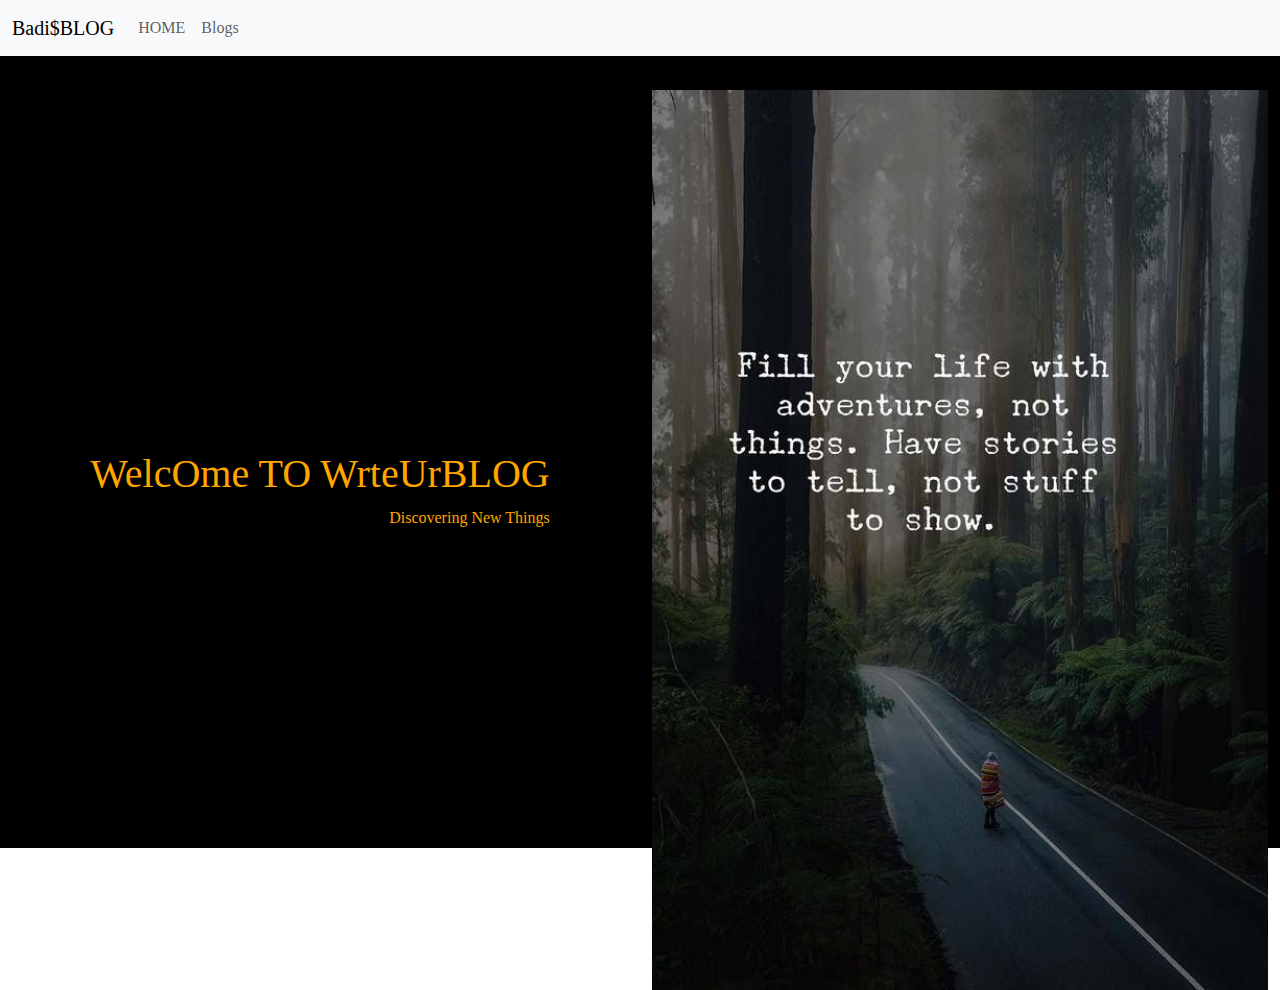
<file: index.html>
<!DOCTYPE html>
<html lang="en">

<head>
    <title>DiscOver</title>
    <meta charset="utf-8">
    <meta name="viewport" content="width=device-width, initial-scale=1">
    <link rel="stylesheet" href="css/grasya.css">
    <link href="https://cdn.jsdelivr.net/npm/bootstrap@5.3.2/dist/css/bootstrap.min.css" rel="stylesheet">
    <script src="https://cdn.jsdelivr.net/npm/bootstrap@5.3.2/dist/js/bootstrap.bundle.min.js"></script>
</head>

<body>

    <div class="offcanvas offcanvas-start" tabindex="-1" id="offcanvasLeft" aria-labelledby="offcanvasLeftLabel">
        <div class="offcanvas-header">
            <h5 class="offcanvas-title" id="offcanvasLeftLabel">Badi$BLOG</h5>
            <button type="button" class="btn-close text-reset" data-bs-dismiss="offcanvas" aria-label="Close"></button>
        </div>
        <div class="offcanvas-body">
            <nav class="navbar navbar-light">
                <div class="container-fluid">
                    <ul class="navbar-nav">
                        <li class="nav-item">
                            <a class="nav-link" href="index.html">HOME</a>
                        </li>
                        <li class="nav-item">
                            <a class="nav-link" href="blogs.html">Blogs</a>
                        </li>
                        
                    </ul>
                </div>
            </nav>
        </div>
    </div>
    <nav class="navbar navbar-expand-md navbar-light bg-light fixed-top">
        <div class="container-fluid">
            <button class="navbar-toggler" type="button" data-bs-toggle="offcanvas" data-bs-target="#offcanvasLeft"
                aria-controls="offcanvasLeft">
                <span class="navbar-toggler-icon"></span>
            </button>
            <ul class="navbar-nav">
                <a class="navbar-brand c-black" href="#">Badi$BLOG</a>
                <li class="nav-item navbar-collapse collapse">
                    <a class="nav-link" href="index.html">HOME</a>
                </li>
                
                <li class="nav-item navbar-collapse collapse">
                    <a class="nav-link" href="blogs.html">Blogs</a>
                </li>
            </ul>
        </div>
    </nav>
        <section class="home">   
    <div class="container-fluid mt-5">
    <div class="row">
        <div class="col">
            <div class="d-flex justify-content-center align-items-center front-text">
                <div class="text">
                       <h1>WelcOme TO WrteUrBLOG</h1>
                       <p>Discovering New Things</p>
            </div>
            </div>
        </div>
        <div class="col">
            <div class="d-flex justify-content-center align-items-center front-text">
            <img src="img/quotes.jpg" class="w-100 img-quote">
        </div>
        </div>
</div>
      </div>
      </div>
</section>
   
        
</body>

</html>
</file>
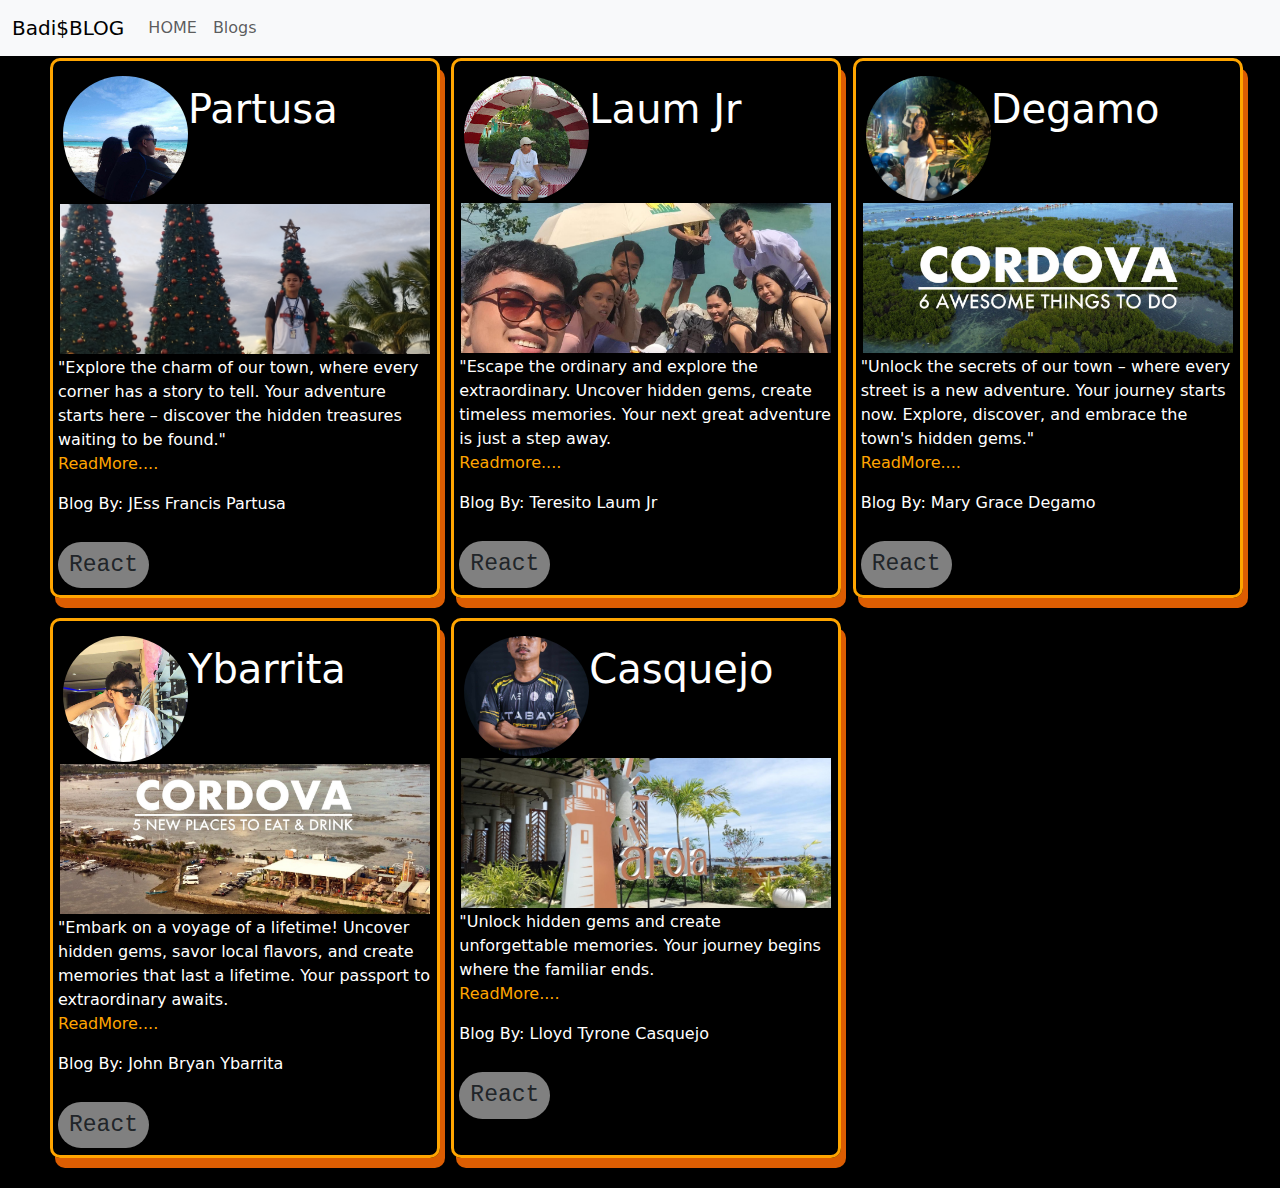
<file: blogs.html>
<!DOCTYPE html>
<html>
<head>
	<meta charset="utf-8">
    <link href="https://cdn.jsdelivr.net/npm/bootstrap@5.3.2/dist/css/bootstrap.min.css" rel="stylesheet">
    <script src="https://cdn.jsdelivr.net/npm/bootstrap@5.3.2/dist/js/bootstrap.bundle.min.js"></script>

	<link rel="stylesheet" type="text/css" href="css/react.css">
	<meta name="viewport" content="width=device-width, initial-scale=1">
	<title>Blog</title>
</head>
<body>


    <div class="offcanvas offcanvas-start" tabindex="-1" id="offcanvasLeft" aria-labelledby="offcanvasLeftLabel">
        <div class="offcanvas-header">
            <h5 class="offcanvas-title" id="offcanvasLeftLabel">Badi$BLOG</h5>
            <button type="button" class="btn-close text-reset" data-bs-dismiss="offcanvas" aria-label="Close"></button>
        </div>
        <div class="offcanvas-body">
            <nav class="navbar navbar-light">
                <div class="container-fluid">
                    <ul class="navbar-nav">
                        <li class="nav-item">
                            <a class="nav-link" href="index.html">HOME</a>
                        </li>
                        <li class="nav-item">
                            <a class="nav-link" href="blogs.html">Blogs</a>
                        </li>
                        
                    </ul>
                </div>
            </nav>
        </div>
    </div>
    <nav class="navbar navbar-expand-md navbar-light bg-light fixed-top">
        <div class="container-fluid">
            <button class="navbar-toggler" type="button" data-bs-toggle="offcanvas" data-bs-target="#offcanvasLeft"
                aria-controls="offcanvasLeft">
                <span class="navbar-toggler-icon"></span>
            </button>
            <ul class="navbar-nav">
                <a class="navbar-brand c-black" href="#">Badi$BLOG</a>
                <li class="nav-item navbar-collapse collapse">
                    <a class="nav-link" href="index.html">HOME</a>
                </li>
                
                <li class="nav-item navbar-collapse collapse">
                    <a class="nav-link" href="blogs.html">Blogs</a>
                </li>
            </ul>
        </div>
    </nav>

<div class="baie mt-5">
    <div class="row"> 
        <div class="col-lg-4 col-md-6">   
<div class="box">
<img src="img/profile.jpg" alt="" class="profile">
<h1>Partusa</h1>
<img src="img/10k1.jpg" alt="" class="image">
<p>"Explore the charm of our town, where every corner has a story to tell. Your adventure starts here – discover the hidden treasures waiting to be found."<a href="https://francisphi.github.io/blog/">ReadMore....</a>   
</p>

<p> Blog By: JEss Francis Partusa</p>
<div class="container">
                  <div class="emoji">
                      <div class="hello">
                          <img src="emoji/like.gif" class="e" onclick="like()">
                          <p>Like</p>
                      </div>
                      <div class="hello">
                          <img src="emoji/heart.gif" class="e" onclick="love()">
                          <p>Love</p>
                      </div>
                      <div class="hello">
                          <img src="emoji/haha.gif" class="e" onclick="haha()">
                          <p>Haha</p>
                      </div>
                      <div class="hello">
                          <img src="emoji/wow1.gif" class="e" onclick="wow()">
                          <p>Wow</p>
                      </div>
                      <div class="hello">
                          <img src="emoji/sad.gif" class="e" onclick="sad()">
                          <p>Sad</p>
                      </div>
                      <div class="hello">
                          <img src="emoji/angry.gif" class="e" onclick="angry()">
                          <p>Angry</p>
                      </div>
                    
                  </div>
                 
            </div>
            <a href="#button" class="btn" id="button">React</a>
        </div>
    </div>

      		
            <div class="col-lg-4 col-md-6">   
<div class="box">
    <img src="img/laumsito.jpg" alt="" class="profile">
    <h1>Laum Jr</h1>
    <img src="img/dagat.jpg" alt="" class="image">
    <p>"Escape the ordinary and explore the extraordinary. Uncover hidden gems, create timeless memories. Your next great adventure is just a step away. <a href="https://www.blogger.com/profile/09742462552957781170?fbclid=IwAR1ezKBdd9ZXykHB6V6NkCQ1Df_XYCzhtyWu6h7yVspnqU1XVKFSpoMcH4g">Readmore....</a>
    </p>
    
    <p> Blog By: Teresito Laum Jr</p>
    <div class="container">
                      <div class="emoji">
                          <div class="hello">
                              <img src="emoji/like.gif" class="e" onclick="like1()">
                              <p>Like</p>
                          </div>
                          <div class="hello">
                              <img src="emoji/heart.gif" class="e" onclick="love1()">
                              <p>Love</p>
                          </div>
                          <div class="hello">
                              <img src="emoji/haha.gif" class="e" onclick="haha1()">
                              <p>Haha</p>
                          </div>
                          <div class="hello">
                              <img src="emoji/wow1.gif" class="e" onclick="wow1()">
                              <p>Wow</p>
                          </div>
                          <div class="hello">
                              <img src="emoji/sad.gif" class="e" onclick="sad1()">
                              <p>Sad</p>
                          </div>
                          <div class="hello">
                              <img src="emoji/angry.gif" class="e" onclick="angry1()">
                              <p>Angry</p>
                          </div>
    
                      </div>
                    
                </div>
                <a href="#button" class="btn" id="button1">React</a>
            </div>
        </div>
    
        	
        <div class="col-lg-4 col-md-6">   
            <div class="box">
                <img src="img/grasya.jpg" alt="" class="profile">
                <h1>Degamo</h1>
                <img src="img/grasya1.jpg" alt="" class="image">
                <p>"Unlock the secrets of our town – where every street is a new adventure. Your journey starts now. Explore, discover, and embrace the town's hidden gems."<a href="https://maryglessa.github.io/greysblogog/?fbclid=IwAR39xW5M-ubuvK59wM3vZzSGrq4gIf-6nPJPY2SPhF6lYQz9VQwWyL6I_mw">ReadMore....</a>
                </p>
                
                <p> Blog By: Mary Grace Degamo</p>
                <div class="container">
                                  <div class="emoji">
                                      <div class="hello">
                                          <img src="emoji/like.gif" class="e" onclick="like2()">
                                          <p>Like</p>
                                      </div>
                                      <div class="hello">
                                          <img src="emoji/heart.gif" class="e" onclick="love2()">
                                          <p>Love</p>
                                      </div>
                                      <div class="hello">
                                          <img src="emoji/haha.gif" class="e" onclick="haha2()">
                                          <p>Haha</p>
                                      </div>
                                      <div class="hello">
                                          <img src="emoji/wow1.gif" class="e" onclick="wow2()">
                                          <p>Wow</p>
                                      </div>
                                      <div class="hello">
                                          <img src="emoji/sad.gif" class="e" onclick="sad2()">
                                          <p>Sad</p>
                                      </div>
                                      <div class="hello">
                                          <img src="emoji/angry.gif" class="e" onclick="angry2()">
                                          <p>Angry</p>
                                      </div>
                
                                  </div>
                                
                            </div>
                            <a href="#button" class="btn" id="button2">React</a>
                        </div>
                    </div>
                
                    	
            <div class="col-lg-4 col-md-6">   
                <div class="box">
                    <img src="img/jb.jpg" alt="" class="profile">
                    <h1>Ybarrita</h1>
                    <img src="img/jb1.jpg" alt="" class="image">
                    <p>"Embark on a voyage of a lifetime! Uncover hidden gems, savor local flavors, and create memories that last a lifetime. Your passport to extraordinary awaits.  <a href="https://jbblogs02.blogspot.com/2023/12/blog-post.html?fbclid=IwAR0HXL2KiVvfjjz0NFpsoF6dSbfHsgre0IAFpF533ZsHwcwlmtLtP_bd2is">ReadMore....</a>
                    </p>
                    
                    <p> Blog By: John Bryan Ybarrita</p>
                    <div class="container">
                                      <div class="emoji">
                                          <div class="hello">
                                              <img src="emoji/like.gif" class="e" onclick="like3()">
                                              <p>Like</p>
                                          </div>
                                          <div class="hello">
                                              <img src="emoji/heart.gif" class="e" onclick="love3()">
                                              <p>Love</p>
                                          </div>
                                          <div class="hello">
                                              <img src="emoji/haha.gif" class="e" onclick="haha3()">
                                              <p>Haha</p>
                                          </div>
                                          <div class="hello">
                                              <img src="emoji/wow1.gif" class="e" onclick="wow3()">
                                              <p>Wow</p>
                                          </div>
                                          <div class="hello">
                                              <img src="emoji/sad.gif" class="e" onclick="sad3()">
                                              <p>Sad</p>
                                          </div>
                                          <div class="hello">
                                              <img src="emoji/angry.gif" class="e" onclick="angry3()">
                                              <p>Angry</p>
                                          </div>
                    
                                      </div>
                                    
                                </div>
                                <a href="#button" class="btn" id="button3">React</a>
                            </div>
                        </div>
                    

            
              
                <div class="col-lg-4 col-md-6">
    <div class="box">
        <img src="img/casquejo1.jpg" alt="" class="profile ko">
        <h1>Casquejo</h1>
        <img src="img/casquejo.jpg" alt="" class="image">
        <p>"Unlock hidden gems and create unforgettable memories. Your journey begins where the familiar ends. <a href="https://lloydcasquejo.blogspot.com/?fbclid=IwAR3ZCRC8Y-uHB5r6H_bZ-v8F2ZvtR1LqEqh9BGreIJMk1NWaxXgmTY5Nmyw">ReadMore....</a>
        </p>
        
        <p> Blog By: Lloyd Tyrone Casquejo</p>
        <div class="container">
                          <div class="emoji">
                              <div class="hello">
                                  <img src="emoji/like.gif" class="e" onclick="like4()">
                                  <p>Like</p>
                              </div>
                              <div class="hello">
                                  <img src="emoji/heart.gif" class="e" onclick="love4()">
                                  <p>Love</p>
                              </div>
                              <div class="hello">
                                  <img src="emoji/haha.gif" class="e" onclick="haha4()">
                                  <p>Haha</p>
                              </div>
                              <div class="hello">
                                  <img src="emoji/wow1.gif" class="e" onclick="wow4()">
                                  <p>Wow</p>
                              </div>
                              <div class="hello">
                                  <img src="emoji/sad.gif" class="e" onclick="sad4()">
                                  <p>Sad</p>
                              </div>
                              <div class="hello">
                                  <img src="emoji/angry.gif" class="e" onclick="angry4()">
                                  <p>Angry</p>
                              </div>
        
                          </div>
                          
                      </div>
                      <a href="#button" class="btn" id="button4">React</a>
                      </div>
                      </div>
                      </div>
                      </div>
                     
<script src="javascript/react.js"></script>
    
   
</body>
</html>
</file>
<file: css/grasya.css>
*{
    padding: 0;
    margin: 0;
    font-family: consolas;
}

html {
    scroll-behavior: smooth;
}

.home{
    width: 100%;
    height: 800px;
    padding-left: 0;
    padding-right: 0;
    background-color:black;
    color:orange;

    
}

.history{
    padding-top: 60px;
    width: 100%;
    height:800px;
    background-color:red;
    color: white;
}

#environment {
    padding-top: 60px;
    width:100%;
    height: 800px;
}

#contact {
    padding-top: 5px;
    width: 100%;
    height: 90px;
}

.navbar a:hover {
    background-color: #f0f2f5;
    color: black;
}

.offcanvas ul li a:hover {
    background-color: #f0f2f5;
}

div.gallery {
    width: 90%;
    float: left;
    margin: 50px;
    border: 1px solid #ccc;
    box-shadow: 3px 3px 5px rgba(0,0,0, 0.4);
  }
  
  div.gallery:hover {
    border: 1px solid #777;
  }
  
  div.gallery img {
    width: 100%;
    height: 450px;
  }
  
  div.desc {
    font-weight: bolder;
    padding: 15px;
    text-align: center;
    text-transform: uppercase;
  }
  .container {
    height: 100%;
    margin-top: 8px;
    padding-top: 5px;
    background-color:#f0f2f5;
}

.title {
    text-decoration: underline;
    text-transform: uppercase;
    text-align: center;
    font-weight: bolder;
}

.history-cordova {
    border: 1px solid black;
    border-radius: 5px;
}

.footer {
    text-align: center;
    background-color: #f0f2f5;
}
.center {
    display: block;
    margin-left: auto;
    margin-right: auto;
    border-radius: 70px;
  }

#social-icons {
    display: flex;
    padding-top: 90px;
    justify-content: center;
    margin-top: 3px;
}

#social-icons img {
    width: 30px;
    margin: 0 10px;
}

h3 {
    padding-bottom: 30px;
    text-align: center;
    padding-left: 5px;
}

.bg-text {
    background-color: rgb(0,0,0); /* Fallback color */
    background-color: rgba(0,0,0, 0.4); /* Black w/opacity/see-through */
    color: white;
    font-weight: bold;
    position: absolute;
    top: 50%;
    left: 50%;
    transform: translate(-50%, -50%);
    z-index: 2;
    width: 90%;
    padding: 30px;
    text-align: center;
    font-family: Arial, Helvetica, sans-serif;
  }

  .bg-image {
    /* The image used */
    background-image: url("bg-home.jpg");
    
    /* Add the blur effect */
    filter: blur(5px);
    -webkit-filter: blur(5px);
    
    /* Full height */
    height: 100%; 
    
    /* Center and scale the image nicely */
    background-position: center;
    background-repeat: no-repeat;
    background-size: cover;
  }

  * {
    box-sizing: border-box;
  }

  .btn {
    width:100%;
    border: 1px solid black ;
    justify-content: center;
    margin-left: auto;
    margin-right: auto;


  }

  .expand {
   float: inline-end;
   width: 13px;
   
  }

  .center {
    
    margin-left: auto;
    margin-right: auto;
 
  }

  .img-coastal1 {
    margin: 5px;
    border-radius: 50px;
  }

  .img-coastal2 {
    margin: 5px;
    border-radius: 50px;
  }

  h1,p{
      color:orange;
        text-align:right;
      

  }
  .front-text {
    height: 100vh;
  }
  .img-quote {
    height: 100vh;
    object-fit: cover;
    margin-top: 84px;
    
  }
/*  img{
    float:right;
    width:900px;
    height: 800px;
    border-radius:15%;
  }
*/
</file>
<file: css/react.css>
*{
    margin: 0;
    padding: 0;
    box-sizing: border-box;
   
}
body{
    min-height: 100vh;
    max-width: 100%;
   
    justify-content: center;
    align-items: center;
    place-items: center;
    background:black;
    
}
.box{

    border: 3px solid orange;
    padding:5px;
    margin-bottom: 20px;
    border-radius: 10px;
    background:transparent ;
    box-shadow:5px 10px rgb(220, 93, 2)  ;
    width: 390px;
    height: 540px;
    text-align: left;


}
img{
    width: 40px;
    padding-top:-10px;
    
}
.profile{
    width: 130px; 
    padding-top: 10px;
    padding-left: 5px;
    float: left;
    border-radius: 50%;
    object-fit: cover;


}
.b{
    color: whitesmoke;
    padding-right:15px;
    font-size:38px;
    float: right ;
}
.i{
    width: 90%;
    border-radius: 1px;
    margin:5px;
    display: flex;
    align-items: center;
    justify-content: center;
    padding-left: 20px;
    height: 100%;
}
.container{
    
    align-items:center;
    position: absolute  ;
    width: 80px;
    padding-top:0;
    padding-left: 80px;
    
}
.emoji{
    width:300px;
    height: 70px;
    display: flex;
    justify-content:center;
    align-items:center;
    background: whitesmoke;
    border-radius: 50px;
    cursor: pointer;
    transform: translateY(10px);
    transition: all 0.4s;
    position: relative;
    visibility: hidden;
    opacity: 0;
    z-index: -1;


}
.emoji .e{
    display: block;
    width: 50px;
    transition: all 0.4s;


}

.emoji .e:hover{
    transform: translateY(-10%) scale(1.2);
    filter: drop-shadow(0 1px 5px black);
    
}
.btn{
    display:inline-block;
    text-align: left;
    text-transform: capitalize;
    text-decoration: none;
    padding: 5px 10px;
    background-color: grey;
    font-family: monospace;
    font-size: 23px;
    border-radius: 50px;
    margin-top: -50px;
    
    margin-top: 10px;

}
.hello p{
    position: absolute;
    top: -30px;
    font-family: sans-serif ;
    background-color: black;
    color: white;
    padding:4px 10px;
    border-radius: 50px;
    margin:auto;
    padding: auto;
    transition: all 0.2s;
    visibility: hidden;
    opacity: 0;

}
.hello:hover p{
    visibility:visible;
    opacity: 1;


}
.container:hover .emoji{
    transform: translateY(0);
    visibility: visible;
    opacity: 1;
    z-index: 1;
    



}

i{
    color:  whitesmoke  ;
    text-align:center;
    font-size:  3vw;
    font-size: 15px;
    padding-left: 20px;
}
a{
    display: block;
    text-align: left;
color:orange;
text-decoration:none;

}

h1{
    padding-top: 19px;
    color:white;

}
p{
    color: white;
}
.image{
    margin: 2px;
    width:370px;
    height: 150px;
    float: none;
    object-fit: cover;

    
}
.baie{
    display:flex;
    justify-content: center;
    text-align: center;
    padding:10px 50px;
    margin: 0;

    
}

a:hover{
    color:orangered;
    font-size: medium;
}
    
.image:hover{
    width: 380px;
    height:170px;
}
btn:hover{
    color: orange;
    background-color:black;
}

.ko{
    height:130px;
}
</file>
